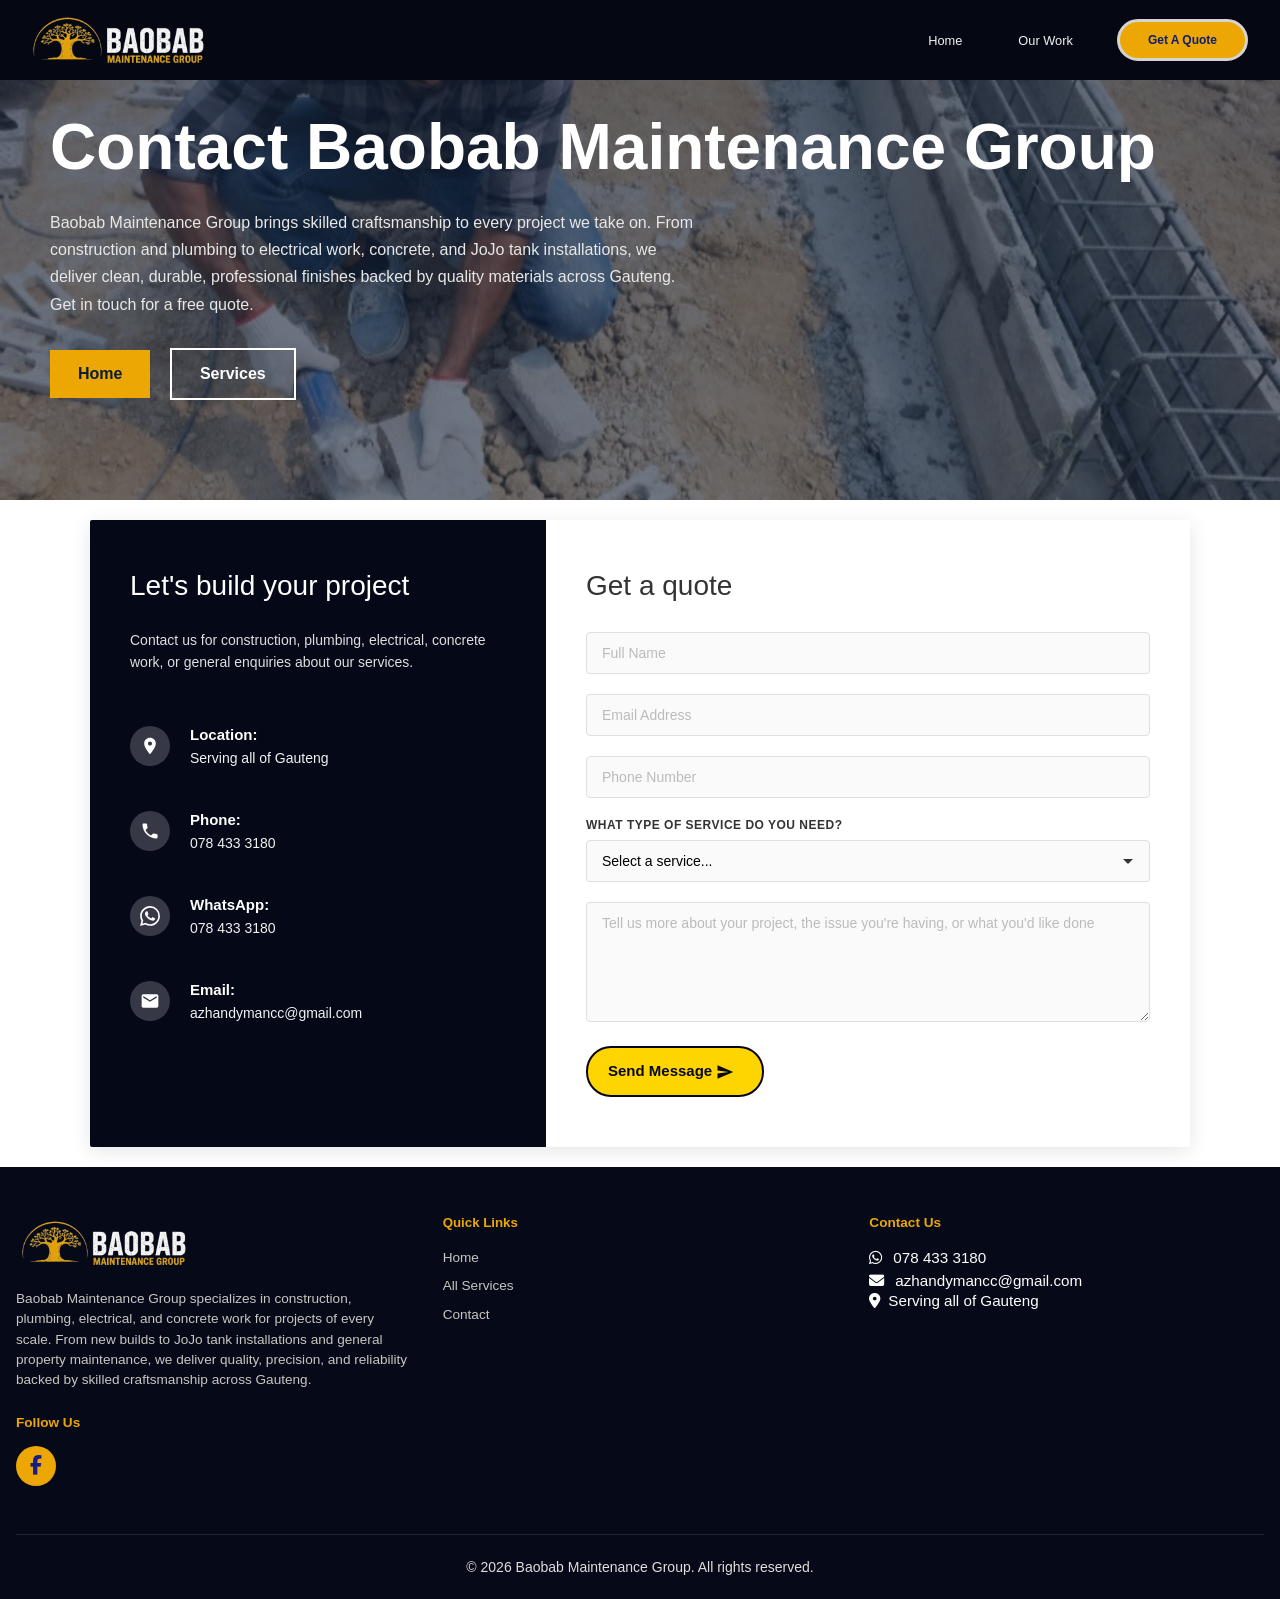
<file: contact.html>
<!DOCTYPE html>
<html lang="en">
<head>
    <meta charset="UTF-8">
    <meta name="viewport" content="width=device-width, initial-scale=1.0">
    <title>Baobab Maintenance Group| Gauteng </title>
    <link rel="stylesheet" href="https://cdnjs.cloudflare.com/ajax/libs/font-awesome/6.5.0/css/all.min.css">
    <link rel="stylesheet" href="styles.css">
</head>
<body>
 
    <nav>
        <div class="logo">
            <img src="blogo.png" alt="Logo">
            <span class="logo-title"></span>
          </div>
      
        <button class="menu-toggle" id="toggle" aria-label="Toggle menu">
          <span>Menu</span>
          <div class="bars">
            <span></span>
            <span></span>
            <span></span>
          </div>
        </button>
      
        <div class="nav-links" id="navLinks">
           <a href="index.html">Home <i class="fa fa-angle-right"></i></a>
            <a href="services.html">Our Work<i class="fa fa-angle-right"></i></a>
            <div class="nav-cta-wrap">
              <a href="contact.html" class="nav-cta"> Get A Quote </a>
            </div>
          </div>
      </nav>

      



      
      
      <section class="hero">
        <div>
     
      </div>
      
        <h1>Contact Baobab Maintenance Group</h1>
        <p>Baobab Maintenance Group brings skilled craftsmanship to every project we take on. From construction and plumbing to electrical work, concrete, and JoJo tank installations, we deliver clean, durable, professional finishes backed by quality materials across Gauteng. Get in touch for a free quote. </p>
        <div class="hero-btns">
          <a href="index.html" class="btn btn-fill">Home</a>
          <a href="services.html" class="btn btn-line">Services</a>
        </div>
      </section>























































<style>
        
    .whole{
       background: #ffffff;
    }
               .contact {
                  
                   display: flex;
                   justify-content: center;
                   align-items: center;
                   min-height: 60vh;
                   padding: 20px;
               }
       
               .contact-container {
                   display: flex;
                   max-width: 1100px;
                   width: 100%;
                   background: white;
                   border-radius: 2px;
                   overflow: hidden;
                   box-shadow: 0 4px 20px rgba(0, 0, 0, 0.1);
               }
       
               .contact-info {
                   background:rgb(4, 8, 23);
                   color: white;
                   padding: 50px 40px;
                   flex: 1;
                   min-width: 280px;
               }
       
               .contact-info h2 {
                   color: white;
                   font-size: 28px;
                   margin-bottom: 15px;
                   font-weight: 500;
               }
       
               .contact-info p {
                   color: rgb(235, 235, 235);
                   font-size: 14px;
                   line-height: 1.6;
                   margin-bottom: 40px;
                   opacity: 0.95;
               }
       
               .info-item {
                   display: flex;
                   align-items: flex-start;
                   margin-bottom: 30px;
               }
       
               .info-icon {
                   width: 40px;
                   height: 40px;
                   background: rgba(255, 255, 255, 0.2);
                   border-radius: 50%;
                   display: flex;
                   align-items: center;
                   justify-content: center;
                   margin-right: 20px;
                   flex-shrink: 0;
               }
       
               .info-icon svg {
                   width: 20px;
                   height: 20px;
                   fill: white;
               }
       
               .info-content {
                   flex: 1;
               }
       
               .info-label {
                   font-weight: 600;
                   margin-bottom: 5px;
                   font-size: 15px;
               }
       
               .info-text {
                   font-size: 14px;
                   opacity: 0.95;
                   line-height: 1.5;
               }
       
               .contact-form {
                   padding: 50px 40px;
                   flex: 1.5;
               }
       
               .contact-form h2 {
                   font-size: 28px;
                   margin-bottom: 30px;
                   color: #333;
                   font-weight: 500;
               }
       
               .form-row {
                   display: flex;
                   gap: 20px;
                   margin-bottom: 20px;
               }
       
               .form-group {
                   flex: 1;
                   margin-bottom: 20px;
               }
       
               .form-group label {
                   display: block;
                   font-size: 12px;
                   font-weight: 600;
                   color: #333;
                   margin-bottom: 8px;
                   text-transform: uppercase;
                   letter-spacing: 0.5px;
               }
       
               .form-group input,
               .form-group textarea,
               .form-group select {
                   width: 100%;
                   padding: 12px 15px;
                   border: 1px solid #e0e0e0;
                   border-radius: 4px;
                   font-size: 14px;
                   font-family: inherit;
                   transition: border-color 0.3s;
                   background: #fafafa;
               }
       
               .form-group select {
                   cursor: pointer;
                   appearance: none;
                   background-image: url("data:image/svg+xml,%3Csvg xmlns='http://www.w3.org/2000/svg' width='12' height='12' viewBox='0 0 12 12'%3E%3Cpath fill='%23333' d='M6 9L1 4h10z'/%3E%3C/svg%3E");
                   background-repeat: no-repeat;
                   background-position: right 15px center;
                   padding-right: 40px;
               }
       
               .form-group input:focus,
               .form-group textarea:focus,
               .form-group select:focus {
                   outline: none;
                   border-color: #5ecea1;
                   background: white;
               }
       
               .form-group input::placeholder,
               .form-group textarea::placeholder {
                   color: #bbb;
               }
       
               .form-group textarea {
                   resize: vertical;
                   min-height: 120px;
               }
       
               .submit-btn {
                   background:#ffd500;
                   color: rgb(8, 8, 21);
                   border: 2px rgb(6, 6, 22) solid;
                   padding: 14px 20px;
                   font-size: 15px;
                   border-radius: 25px;
                   cursor: pointer;
                   transition: transform 0.2s, box-shadow 0.2s;
                   font-weight: 700;
               }
       
               .submit-btn:hover {
                   transform: translateY(-2px);
                   box-shadow: 0 4px 12px rgba(94, 206, 161, 0.4);
               }
       
               .submit-btn:active {
                   transform: translateY(0);
               }
       
               @media (max-width: 768px) {
                   .contact-container {
                       flex-direction: column;
                   }
       
                   .contact-info,
                   .contact-form {
                       padding: 30px 25px; 
                   }
       
                   .form-row {
                       flex-direction: column;
                       gap: 0;
                   }
       
                   .contact-info h2,
                   .contact-form h2 {
                       font-size: 24px;
                   }
               }
           </style>
   
           
   <section class="whole">


    <div class="contact">
        <div class="contact-container">
            
            <!-- CONTACT INFO PANEL -->
            <div class="contact-info">
                <h2>Let's build your project</h2>
                <p>Contact us for construction, plumbing, electrical, concrete work, or general enquiries about our services.</p>
    
                <div class="info-item">
                    <div class="info-icon">
                        <svg viewBox="0 0 24 24">
                            <path d="M12 2C8.13 2 5 5.13 5 9c0 5.25 7 13 7 13s7-7.75 7-13c0-3.87-3.13-7-7-7zm0 9.5c-1.38 0-2.5-1.12-2.5-2.5s1.12-2.5 2.5-2.5 2.5 1.12 2.5 2.5-1.12 2.5-2.5 2.5z"/>
                        </svg>
                    </div>
                    <div class="info-content">
                        <div class="info-label">Location:</div>
                        <div class="info-text">Serving all of Gauteng</div>
                    </div>
                </div>
    
                <div class="info-item">
                    <div class="info-icon">
                        <svg viewBox="0 0 24 24">
                            <path d="M6.62 10.79c1.44 2.83 3.76 5.14 6.59 6.59l2.2-2.2c.27-.27.67-.36 1.02-.24 1.12.37 2.33.57 3.57.57.55 0 1 .45 1 1V20c0 .55-.45 1-1 1-9.39 0-17-7.61-17-17 0-.55.45-1 1-1h3.5c.55 0 1 .45 1 1 0 1.25.2 2.45.57 3.57.11.35.03.74-.25 1.02l-2.2 2.2z"/>
                        </svg>
                    </div>
                    <div class="info-content">
                        <div class="info-label">Phone:</div>
                        <div class="info-text">078 433 3180</div>
                    </div>
                </div>
    
                <div class="info-item">
                    <div class="info-icon">
                        <svg viewBox="0 0 24 24">
                            <path d="M17.472 14.382c-.297-.149-1.758-.867-2.03-.967-.273-.099-.471-.148-.67.15-.197.297-.767.966-.94 1.164-.173.199-.347.223-.644.075-.297-.15-1.255-.463-2.39-1.475-.883-.788-1.48-1.761-1.653-2.059-.173-.297-.018-.458.13-.606.134-.133.298-.347.446-.52.149-.174.198-.298.298-.497.099-.198.05-.371-.025-.52-.075-.149-.669-1.612-.916-2.207-.242-.579-.487-.5-.669-.51-.173-.008-.371-.01-.57-.01-.198 0-.52.074-.792.372-.272.297-1.04 1.016-1.04 2.479 0 1.462 1.065 2.875 1.213 3.074.149.198 2.096 3.2 5.077 4.487.709.306 1.262.489 1.694.625.712.227 1.36.195 1.871.118.571-.085 1.758-.719 2.006-1.413.248-.694.248-1.289.173-1.413-.074-.124-.272-.198-.57-.347m-5.421 7.403h-.004a9.87 9.87 0 01-5.031-1.378l-.361-.214-3.741.982.998-3.648-.235-.374a9.86 9.86 0 01-1.51-5.26c.001-5.45 4.436-9.884 9.888-9.884 2.64 0 5.122 1.03 6.988 2.898a9.825 9.825 0 012.893 6.994c-.003 5.45-4.437 9.884-9.885 9.884m8.413-18.297A11.815 11.815 0 0012.05 0C5.495 0 .16 5.335.157 11.892c0 2.096.547 4.142 1.588 5.945L.057 24l6.305-1.654a11.882 11.882 0 005.683 1.448h.005c6.554 0 11.89-5.335 11.893-11.893a11.821 11.821 0 00-3.48-8.413Z"/>
                        </svg>
                    </div>
                    <div class="info-content">
                        <div class="info-label">WhatsApp:</div>
                        <div class="info-text">078 433 3180</div>
                    </div>         
                </div>
    
                <div class="info-item">
                    <div class="info-icon">
                        <svg viewBox="0 0 24 24">
                            <path d="M20 4H4c-1.1 0-1.99.9-1.99 2L2 18c0 1.1.9 2 2 2h16c1.1 0 2-.9 2-2V6c0-1.1-.9-2-2-2zm0 4l-8 5-8-5V6l8 5 8-5v2z"/>
                        </svg>
                    </div>
                    <div class="info-content">
                        <div class="info-label">Email:</div>
                        <div class="info-text">azhandymancc@gmail.com</div>
                    </div>
                </div>
    
            </div>
    
     <!-- CONTACT FORM -->
<div class="contact-form">
    <h2>Get a quote</h2>
    <form action="https://formsubmit.co/azhandymancc@gmail.com" method="POST">

        <div class="form-group">
            <input type="text" id="fullname" name="Full Name" placeholder="Full Name" required>
        </div>

        <div class="form-group">
            <input type="email" id="email" name="Email Address" placeholder="Email Address" required>
        </div>

        <div class="form-group">
            <input type="tel" id="phone" name="Phone Number" placeholder="Phone Number" required>
        </div>

        <div class="form-group">
            <label for="service">What type of service do you need?</label>
            <select id="service" name="Service Needed" required>
                <option value="">Select a service...</option>
                <option value="construction">Construction (New Builds, Extensions, Renovations)</option>
                <option value="plumbing">Plumbing</option>
                <option value="electrical">Electrical</option>
                <option value="concrete-work">Concrete Work</option>
                <option value="jojo-tanks">JoJo Tanks Supply & Installation</option>
                <option value="maintenance">General Maintenance</option>
                <option value="other">Other / Custom Project</option>
            </select>
        </div>

        <div class="form-group">
            <textarea id="message" name="Message" placeholder="Tell us more about your project, the issue you're having, or what you'd like done"></textarea>
        </div>

        <input type="hidden" name="_subject" value="New Booking Request - Baobab Maintenance Group">
        <input type="hidden" name="_template" value="table">
        <input type="hidden" name="_captcha" value="false">
        <input type="hidden" name="_next" value="ww">

        <button type="submit" class="submit-btn">
            
            Send Message 
             <svg style="width: 18px; height: 18px; margin-right: 8px; vertical-align: middle;" viewBox="0 0 24 24" fill="rgb(8, 8, 21)">
                <path d="M2.01 21L23 12 2.01 3 2 10l15 2-15 2z"/>
            </svg>
        </button>
    </form>
</div>
    
        </div>
    </div>


</section>










<footer class="footer">
    <div class="footer-container">
        
        <!-- Company Info -->
        <div class="footer-section">
          <div class="foo">
            <div class="foo-icon"><img src="blogo.png"></div> 
          </div>
  
          <style>
            .foo {
              display: flex;
              align-items: center;
            }
  
            .foo-icon img {
                padding:5px;
              width: 11rem;
   
              display: flex;
              align-items: center;
              justify-content: center;
            }
          </style>
  
          <br>
  
          <p>
            Baobab Maintenance Group specializes in construction, plumbing, electrical, and concrete work for projects of every scale.
            From new builds to JoJo tank installations and general property maintenance, we deliver quality, precision, and reliability backed by skilled craftsmanship across Gauteng.
          </p>
          
          <h3 style="margin-top: 1.5rem;">Follow Us</h3>
          <div class="social-links">
            <a href="PASTE_FACEBOOK_URL_HERE" target="_blank" class="social-icon" aria-label="Facebook">
              <i class="fa-brands fa-facebook-f"></i>
            </a>
          </div>
        </div>
  
        <!-- Quick Links -->
        <div class="footer-section-lu">
          <h5>Quick Links</h5>
          <br>
          <div class="footer-links">
            <a href="index.html">Home</a>
            <a href="services.html">All Services</a>
            <a href="contact.html">Contact</a>
          </div>
        </div>
  
        <!-- Contact Info -->
        <div class="footer-section">
          <h3>Contact Us</h3>
          <div class="contact-inf">
  
            <div class="contact-item">
              <span><i class="fa-brands fa-whatsapp"></i></span>
              <a class="col" href="https://wa.me/27784333180">078 433 3180</a>
            </div>
  
            <div class="contact-item">
              <span><i class="fa-solid fa-envelope"></i></span>
              <a class="col" href="mailto:azhandymancc@gmail.com">azhandymancc@gmail.com</a>
            </div>

            <div class="contact-item">
              <span><i class="fa-solid fa-location-dot"></i></span>
              <span>Serving all of Gauteng</span>
            </div>
  
          </div>
        </div>
    </div>
  
    <div class="footer-bottom">
      <p>&copy; 2026 Baobab Maintenance Group. All rights reserved.</p>
    </div>  

  </footer>




    <script src="scripts.js"></script>
</body>
</html>
</file>
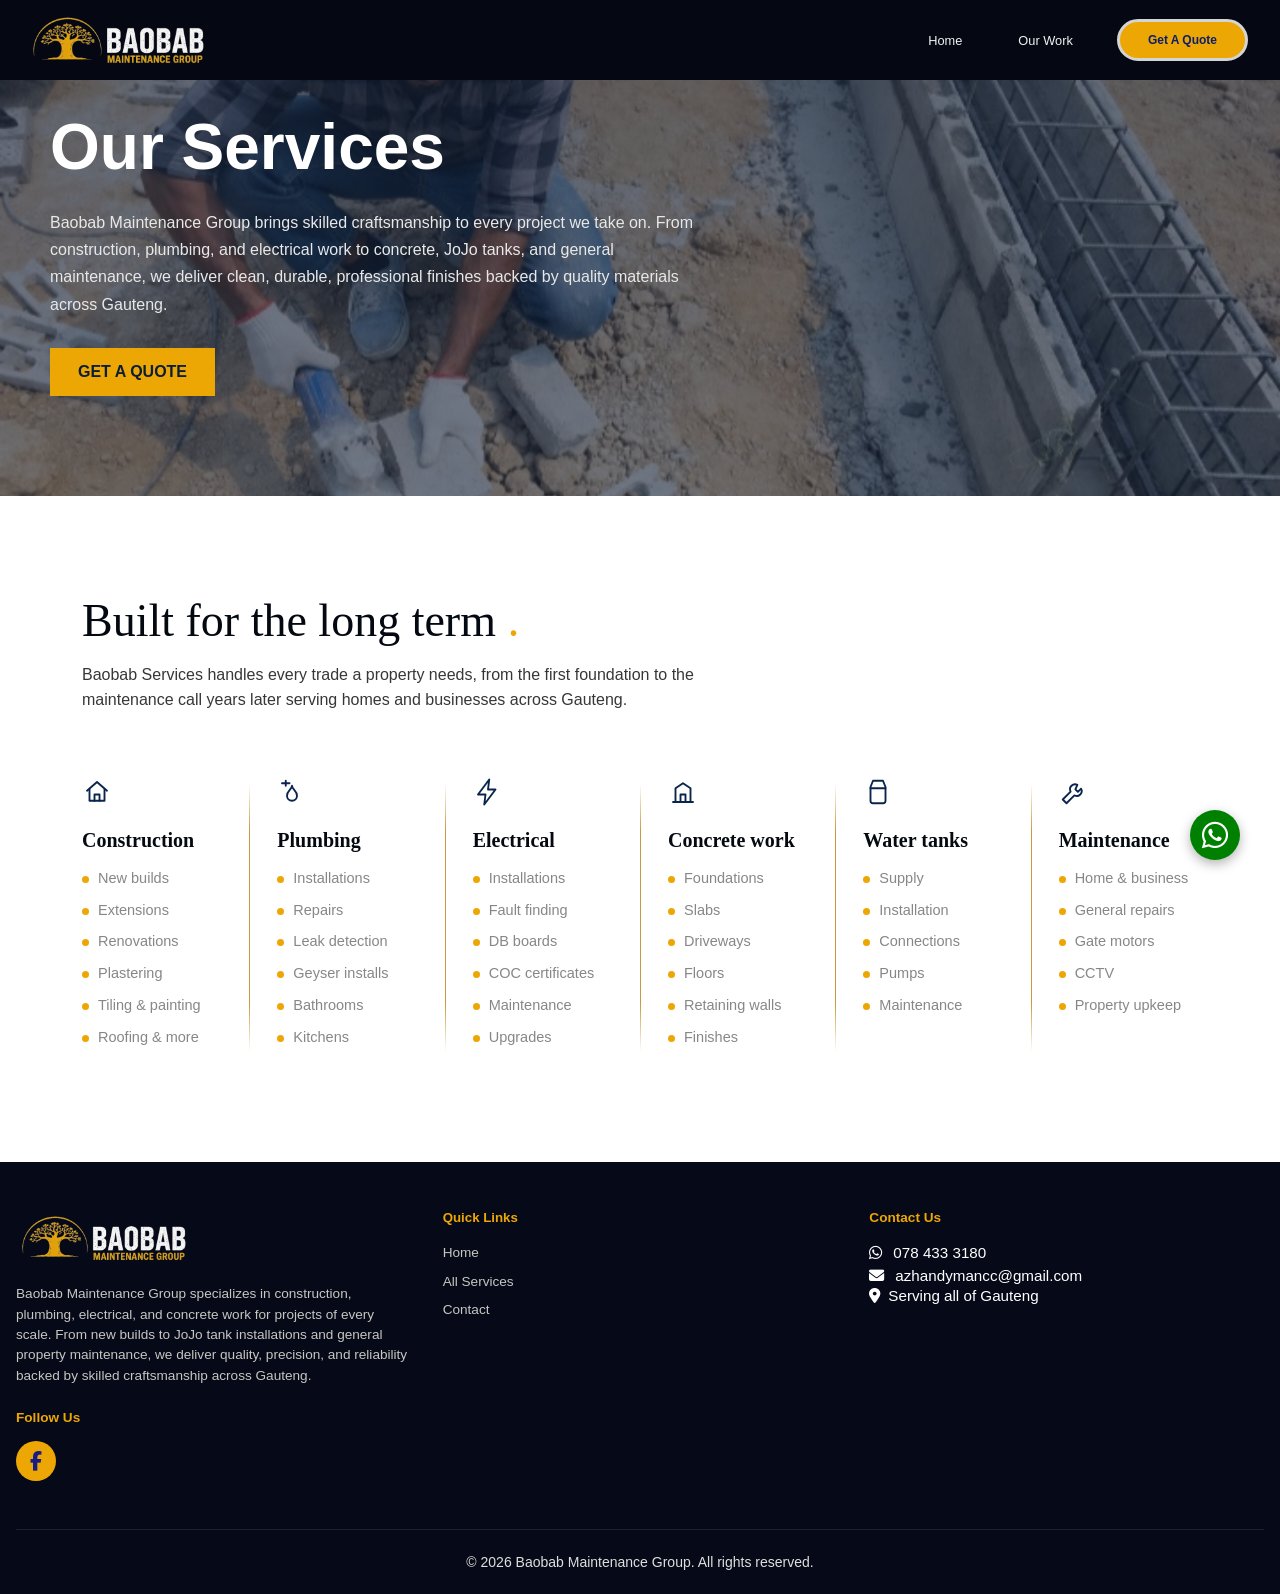
<file: services.html>
<!DOCTYPE html>
<html lang="en">
<head>
    <meta charset="UTF-8">
    <meta name="viewport" content="width=device-width, initial-scale=1.0">
    <title>Baobab Maintenance Group| Gauteng </title>
    <link rel="stylesheet" href="https://cdnjs.cloudflare.com/ajax/libs/font-awesome/6.5.0/css/all.min.css">
    <link rel="stylesheet" href="styles.css">
</head>
<body>
 
    <nav>
        <div class="logo">
            <img src="blogo.png" alt="Logo">
            <span class="logo-title"></span>
          </div>
      
        <button class="menu-toggle" id="toggle" aria-label="Toggle menu">
          <span>Menu</span>
          <div class="bars">
            <span></span>
            <span></span>
            <span></span>
          </div>
        </button>
      
        <div class="nav-links" id="navLinks">
           <a href="index.html">Home <i class="fa fa-angle-right"></i></a>
            <a href="services.html">Our Work<i class="fa fa-angle-right"></i></a>
            <div class="nav-cta-wrap">
              <a href="contact.html" class="nav-cta"> Get A Quote </a>
            </div>
          </div>
      </nav>

      



      
      
      <section class="hero">
        <div>
     
      </div>
      
        <h1>Our Services</h1>
        <p>Baobab Maintenance Group brings skilled craftsmanship to every project we take on. From construction, plumbing, and electrical work to concrete, JoJo tanks, and general maintenance, we deliver clean, durable, professional finishes backed by quality materials across Gauteng. </p>
        <div class="hero-btns">
          <a href="contact.html" class="btn btn-fill">GET A QUOTE</a>

        </div>
      </section>


<style>


  .services{
    max-width:1180px;
    margin:0 auto;
    padding:96px 32px 104px;
  }

  .services__head{
    max-width:640px;
    margin-bottom:64px;
  }



  .services__head h2{
    margin:0 0 14px;
    font-family:'Fraunces', serif;
    font-weight:500;
    font-size:clamp(32px, 4vw, 46px);
    line-height:1.15;
    color:#040911;
  }

  .services__head p.sub{
    margin:0;
    font-size:16px;
    line-height:1.6;
    color:#373737;
  }

  /* --- the row, divided by rootlike rules instead of cards --- */

  .services__row{
    display:flex;
    align-items:stretch;
  }

  .service{
    flex:1 1 0;
    padding:0 28px;
    position:relative;
  }

  .service:first-child{ padding-left:0; }
  .service:last-child{ padding-right:0; }

  /* vertical divider between columns, root-like taper */
  .service + .service::before{
    content:"";
    position:absolute;
    left:0;
    top:6px;
    bottom:6px;
    width:1px;
    background:linear-gradient(to bottom, transparent, #C79A3E 18%, #C79A3E 82%, transparent);
  }

  .service__icon{
    width:30px;
    height:30px;
    margin-bottom:22px;
    color:#0a254d;
  }
  .service__icon svg{
    width:100%;
    height:100%;
    stroke:currentColor;
    fill:none;
    stroke-width:1.5;
    stroke-linecap:round;
    stroke-linejoin:round;
  }

  .service h3{
    font-family:'Fraunces', serif;
    font-weight:600;
    font-size:20px;
    margin:0 0 16px;
    color:#050a11;
  }

  .service ul{
    list-style:none;
    margin:0;
    padding:0;
  }

  .service li{
    position:relative;
    padding-left:16px;
    margin-bottom:10px;
    font-size:14.5px;
    line-height:1.5;
    color:#878787;
  }

  .service li::before{
    content:"";
    position:absolute;
    left:0;
    top:8px;
    width:7px;
    height:7px;
    border-radius:50%;
    background:#eda704;
  }

  /* ---------- responsive ---------- */

  @media (max-width: 980px){
    .services__row{
      flex-wrap:wrap;
      row-gap:44px;
    }
    .service{
      flex:1 1 calc(33.333% - 0px);
      min-width:240px;
    }
    .service + .service::before{ display:none; }
    .service:nth-child(3n+1)::before{ display:none; }
    .service:not(:nth-child(3n+1))::before{
      content:"";
      position:absolute;
      left:0; top:6px; bottom:6px; width:1px;
      background:linear-gradient(to bottom, transparent, #C79A3E 18%, #C79A3E 82%, transparent);
    }
  }

  @media (max-width: 640px){
    .services{ 
        padding:15px 24px 80px; 
    
    }
    .services__row{ display:block; }
    .service{
      padding:0 0 32px;
      margin-bottom:32px;
      border-bottom:1px solid rgba(175, 175, 175, 0.177);
    }
    .service:last-child{
      border-bottom:none;
      margin-bottom:0;
      padding-bottom:0;
    }
    .service::before{ display:none !important; }
  }

  #knot{
font-size: 3rem;
color:#eda704;
  }
</style>


<section class="services">

  <div class="services__head">

    <h2>Built for the long term <span id="knot">.</span></h2>
    <p class="sub">Baobab Services handles every trade a property needs, from the first foundation to the maintenance call years later serving homes and businesses across Gauteng.</p>
  </div>

  <div class="services__row">

    <div class="service">
      <div class="service__icon">
        <svg viewBox="0 0 24 24"><path d="M4 11L12 4l8 7"/><path d="M6 10v9h12v-9"/><path d="M10 19v-5h4v5"/></svg>
      </div>
      <h3>Construction</h3>
      <ul>
        <li>New builds</li>
        <li>Extensions</li>
        <li>Renovations</li>
        <li>Plastering</li>
        <li>Tiling &amp; painting</li>
        <li>Roofing &amp; more</li>
      </ul>
    </div>

    <div class="service">
      <div class="service__icon">
        <svg viewBox="0 0 24 24"><path d="M7 3v4"/><path d="M4 5h6"/><path d="M12 7c0 3-4 4-4 8a4 4 0 0 0 8 0c0-4-4-5-4-8z"/></svg>
      </div>
      <h3>Plumbing</h3>
      <ul>
        <li>Installations</li>
        <li>Repairs</li>
        <li>Leak detection</li>
        <li>Geyser installs</li>
        <li>Bathrooms</li>
        <li>Kitchens</li>
      </ul>
    </div>

    <div class="service">
      <div class="service__icon">
        <svg viewBox="0 0 24 24"><path d="M13 2 4 14h6l-1 8 9-12h-6l1-8z"/></svg>
      </div>
      <h3>Electrical</h3>
      <ul>
        <li>Installations</li>
        <li>Fault finding</li>
        <li>DB boards</li>
        <li>COC certificates</li>
        <li>Maintenance</li>
        <li>Upgrades</li>
      </ul>
    </div>

    <div class="service">
      <div class="service__icon">
        <svg viewBox="0 0 24 24"><path d="M4 20h16"/><path d="M6 20V9l6-4 6 4v11"/><path d="M10 20v-6h4v6"/></svg>
      </div>
      <h3>Concrete work</h3>
      <ul>
        <li>Foundations</li>
        <li>Slabs</li>
        <li>Driveways</li>
        <li>Floors</li>
        <li>Retaining walls</li>
        <li>Finishes</li>
      </ul>
    </div>

    <div class="service">
      <div class="service__icon">
        <svg viewBox="0 0 24 24"><path d="M8 3h8l2 5v11a2 2 0 0 1-2 2H8a2 2 0 0 1-2-2V8z"/><path d="M6 9h12"/></svg>
      </div>
      <h3>Water tanks</h3>
      <ul>
        <li>Supply</li>
        <li>Installation</li>
        <li>Connections</li>
        <li>Pumps</li>
        <li>Maintenance</li>
      </ul>
    </div>

    <div class="service">
      <div class="service__icon">
        <svg viewBox="0 0 24 24"><path d="M14.7 6.3a4 4 0 0 0-5.4 5.4L3 18l3 3 6.3-6.3a4 4 0 0 0 5.4-5.4l-2.6 2.6-2-2z"/></svg>
      </div>
      <h3>Maintenance</h3>
      <ul>
        <li>Home &amp; business</li>
        <li>General repairs</li>
        <li>Gate motors</li>
        <li>CCTV</li>
        <li>Property upkeep</li>
      </ul>
    </div>

  </div>

</section>

















<a href="https://wa.me/27784333180" target="_blank" class="whatsapp-widget" aria-label="Chat on WhatsApp">
    <i class="fa-brands fa-whatsapp"></i>
  </a>

  <footer class="footer">
    <div class="footer-container">
        
        <!-- Company Info -->
        <div class="footer-section">
          <div class="foo">
            <div class="foo-icon"><img src="blogo.png"></div> 
          </div>
  
          <style>
            .foo {
              display: flex;
              align-items: center;
            }
  
            .foo-icon img {
                padding:5px;
              width: 11rem;
   
              display: flex;
              align-items: center;
              justify-content: center;
            }
          </style>
  
          <br>
  
          <p>
            Baobab Maintenance Group specializes in construction, plumbing, electrical, and concrete work for projects of every scale.
            From new builds to JoJo tank installations and general property maintenance, we deliver quality, precision, and reliability backed by skilled craftsmanship across Gauteng.
          </p>
          
          <h3 style="margin-top: 1.5rem;">Follow Us</h3>
          <div class="social-links">
            <a href="PASTE_FACEBOOK_URL_HERE" target="_blank" class="social-icon" aria-label="Facebook">
              <i class="fa-brands fa-facebook-f"></i>
            </a>
          </div>
        </div>
  
        <!-- Quick Links -->
        <div class="footer-section-lu">
          <h5>Quick Links</h5>
          <br>
          <div class="footer-links">
            <a href="index.html">Home</a>
            <a href="services.html">All Services</a>
            <a href="contact.html">Contact</a>
          </div>
        </div>
  
        <!-- Contact Info -->
        <div class="footer-section">
          <h3>Contact Us</h3>
          <div class="contact-inf">
  
            <div class="contact-item">
              <span><i class="fa-brands fa-whatsapp"></i></span>
              <a class="col" href="https://wa.me/27784333180">078 433 3180</a>
            </div>
  
            <div class="contact-item">
              <span><i class="fa-solid fa-envelope"></i></span>
              <a class="col" href="mailto:azhandymancc@gmail.com">azhandymancc@gmail.com</a>
            </div>

            <div class="contact-item">
              <span><i class="fa-solid fa-location-dot"></i></span>
              <span>Serving all of Gauteng</span>
            </div>
  
          </div>
        </div>
    </div>
  
    <div class="footer-bottom">
      <p>&copy; 2026 Baobab Maintenance Group. All rights reserved.</p>
    </div>  

  </footer>




    <script src="scripts.js"></script>
</body>
</html>
</file>
<file: styles.css>
* { 
    margin: 0; 
    padding: 0; 
    box-sizing: border-box; 
  }
  
  body { font-family: Arial, Helvetica, sans-serif; }
      
  /* HERO */
  .hero {
    background: linear-gradient(rgba(20, 35, 60, 0.653), rgba(20, 35, 60, 0.596)), url("constrb.jpg") center/cover no-repeat;
    color:#fff;
    padding: 100px 50px;
    
  }
  .hero-tag { color:#f6b93b; font-size:22px; font-weight:bold; }
  .hero-tag span { color:#fff; }
  .hero h1 { font-size:64px; margin:10px 0 25px; }
  .hero p { font-size:16px; line-height:1.7; max-width:650px; color:#e8e8e8; }

  .hero-btns { margin-top:30px; }
  .btn { display:inline-block; 
      padding:15px 28px; 
      margin-right:15px;
       font-weight:bold; 
       text-decoration:none;
       }
  .btn-fill {
     background:#eda704;
     color:#0b1e34; 
    }
  .btn-line { border:2px solid #fff; color:#fff; }

  /* STATS */
  .stats { background:#eda704; color:#091d3a; display:flex; flex-wrap:wrap; align-items:center; padding:50px 8%; }
  .stats-left { flex:1 1 300px; padding-right:30px; }
  .stats-left h4 { font-size:20px; margin-bottom:10px; }
  .stats-left h2 { font-size:36px; margin-bottom:15px; }
  .stats-left p { line-height:1.6; max-width:400px; margin-bottom:25px; }
  .stats-right { flex:2 1 400px; }

  .stats-right img { width:65%; 
      height:auto;
      
       object-fit:cover; 
       display:block; 
       border-radius:6px; 
      }

  /* MOBILE */
  @media (max-width:768px) {
    .hero { padding:90px 25px;}
    .hero h1 { font-size:38px; }
    .hero-btns .btn {
       padding:13px 23px;
        font-size:13px; 
        margin-right:10px;
        border-radius: 25px;
       }
    .stats { flex-direction:column; padding:40px 6%; }
    .stats-right { display:none; }
  }













    nav {
        background:rgb(5, 7, 19);
        padding: 0 32px;
        display: flex;
        align-items: center;
        width: 100%;
        justify-content: space-between;
        height: 80px;
        position: fixed;
        z-index: 1000;
      }
      
      .logo {
        display: flex;
        align-items: center;
        gap: 15px;
      }
      
      .logo img {
        height:3rem;
        width: auto;
        display: block;
      }
      
      .logo-title {
        font-size: 0.80rem;
        font-weight: 700;
        color:#ffffff;
        letter-spacing: 0.08em;
        text-transform:capitalize;
      }
      
      .menu-toggle {
        display: flex;
        align-items: center;
        gap: 10px;
        background: none;
        border: none;
        cursor: pointer;
        font-size: 0.75rem;
        font-weight: 700;
        color:#e2e2e2;
        letter-spacing: 0.03em;
      }
      
      .menu-toggle .bars {
        display: flex;
        flex-direction: column;
        gap: 5px;
      }
      
      .menu-toggle .bars span {
        display: block;
        width: 22px;
        height: 3px;
        background: #d1d1d2;
        transition: all 0.3s ease;
      }
      
      .menu-toggle.open .bars span:nth-child(1) {
        transform: translateY(7.5px) rotate(45deg);
      }
      .menu-toggle.open .bars span:nth-child(2) {
        opacity: 0;
      }
      .menu-toggle.open .bars span:nth-child(3) {
        transform: translateY(-7.5px) rotate(-45deg);
      }
      
      .nav-links {
        display: grid;
        grid-template-rows: 0fr;
        flex-direction: column;
        background: rgb(6, 9, 23);
        position: absolute;
        color: #fdfdfd;
        top: 70px;
        left: 0;
        right: 0;
        z-index: 100;
        opacity: 0;
        overflow: hidden;
        pointer-events: none;
        transition: grid-template-rows 0.4s cubic-bezier(0.4, 0, 0.2, 1),
                    opacity 0.4s cubic-bezier(0.4, 0, 0.2, 1);
      }
      
      .nav-links.open {
        grid-template-rows: 1fr;
        opacity: 1;
        pointer-events: auto;
      }
      
      .nav-links a:not(.nav-cta) {
        display: flex;
        justify-content: space-between;
        align-items: center;
        margin: 0 28px;
        padding: 18px 0;
        color: #f2f2f2;
        text-decoration: none;
        font-weight: 500;
        font-size: 0.80rem;
        
        transition: color 0.2s;
      }
      
      .nav-links a:not(.nav-cta):last-of-type {
        border-bottom: none;
      }
      
      .nav-links a:not(.nav-cta):hover {
        color: rgb(85, 58, 27) ;
      }
      
      .nav-links a:not(.nav-cta):hover i {
        opacity: 1;
        color: rgb(85, 58, 27) ;
      }
      
      .nav-links a:not(.nav-cta) i {
        font-size: 0.9rem;
        color: #02162e;
        opacity: 0.4;
        transition: opacity 0.2s, color 0.2s;
      }
      
      .nav-cta-wrap {
        padding: 24px 28px;
        display: flex;
        justify-content: center;
      }
      
      .nav-cta {
        background: #eda704;
        color: #0b1f6d !important;
        border: 3px solid #d4d4d4;
        padding: 11px 28px !important;
        border-radius: 999px !important;
        font-size: 0.75rem !important;
        font-weight: 700 !important;
        text-decoration: none;
        transition: background 0.2s ease, transform 0.15s ease !important;
        display: inline-block;
      }
      
      .nav-cta:hover {
        background:rgb(117, 93, 66) ;
      }
      
      
          @media (min-width: 768px) {
        .menu-toggle {
          display: none;
        }
      
        .nav-links {
          display: flex;
          flex-direction: row;
          align-items: center;
          position: static;
          background: transparent;
          opacity: 1;
          visibility: visible;
          max-height: none;
          grid-template-rows: unset;
          overflow: visible;
          pointer-events: auto;
          transition: none;
        }
      
      
        .nav-links a::after {
          margin: 0;
          padding: 0 16px;
          color: #02162e;
          border-bottom: none;
          font-size: 0.85rem;
        }
      
        .nav-links a:not(.nav-cta) i {
          display: none;
        }
      
        .nav-links a:not(.nav-cta):hover {
          color: #5e954c;
          opacity: 1;
        }
      
        .nav-cta-wrap {
          padding: 0 0 0 16px;
        }
      
        .nav-cta {
          padding: 10px 22px;
          font-size: 0.8rem;
        }
      }































































  


  /* ===== FOOTER STYLES ===== */
  /* ===== FOOTER STYLES ===== */
   /* ===== FOOTER STYLES ===== */
    /* ===== FOOTER STYLES ===== */
     /* ===== FOOTER STYLES ===== */
      /* ===== FOOTER STYLES ===== */
      .footer {
        background:rgb(6, 9, 23);
        color: #eda704;
        padding: 3rem 1rem 1.5rem;
    }
    
    .footer-container {
        max-width: 1280px;
        margin: 0 auto;
        display: grid;
        grid-template-columns: 1fr;
        gap: 2rem;
    }
    
    .footer-section h3 {
        color: #eda704;
        font-size: 0.85rem;
        margin-bottom: 1rem;
    }
    
    .footer-section p,
    .footer-section-lu a {
        color: rgb(199, 198, 194);
        line-height: 1.5;
        text-decoration: none;
        font-size: 0.85rem;
    }
    
    .footer-section a:hover {
        color: rgb(16, 20, 45);
    }
    
    .footer-links {

        display: flex;
        flex-direction: column;
        gap: 0.5rem;
        
    }
    
    .contact-info {
      
        display: flex;
        flex-direction: column;
        gap: 0.75rem;
        font-size: 0.95rem;
    }
    
    .contact-item {
      color: rgb(255, 255, 255);
        font-size: 0.95rem;
        display: flex;
        align-items: center;
        gap: 0.5rem;
    }
    .col{
      padding:3px;
      text-decoration: none;
      color: rgb(255, 255, 255);
    }
    .emergency-number {
 
        font-size: 1rem;
        font-weight: bold;
        color:rgb(19, 9, 87);
        margin-top: 0.5rem;
    }
    
    /* Social Links Styles */
    .social-links {
        display: flex;
        gap: 1rem;
        margin-top: 0.5rem;
    }
    
    .social-icon {
        display: flex;
        align-items: center;
        justify-content: center;
        width: 40px;
        height: 40px;
        border-radius: 50%;
        background:#eda704;
        color: rgb(24, 29, 134) ;
        transition: all 0.3s ease;
        text-decoration: none;
    }
    
    .social-icon:hover {
        background:rgb(20, 20, 20);
        color: rgb(255, 255, 255);
        transform: translateY(-3px);
    }
    
    .social-icon i {
        font-size: 1.2rem;
    }
    
    .footer-bottom {
        margin-top: 3rem;
        padding-top: 1.5rem;
        border-top: 1px solid rgba(255, 255, 255, 0.1);
        text-align: center;
        color:  rgb(223, 223, 223);
        font-size: 0.875rem;
    }
    
    /* ===== RESPONSIVE ===== */
    @media (min-width: 768px) {
        .footer-container {
            grid-template-columns: repeat(3, 1fr);
        }
    }
    











































    .whatsapp-widget {
        position: fixed;
        bottom: 40px;
        right: 40px;
        background-color: green;
        color: #fff;
        width: 50px;
        height: 50px;
        border-radius: 50%;
        display: flex;
        align-items: center;
        justify-content: center;
        font-size: 30px;
        box-shadow: 0 4px 12px rgba(0, 0, 0, 0.3);
        z-index: 1000;
        text-decoration: none;
        animation: whatsapp-pulse 1.5s infinite;
    }
  
    .whatsapp-widget:hover {
        background-color: #1ebe5b;
    }
  
    @keyframes whatsapp-pulse {
        0% {
            box-shadow: 0 0 0 0 rgba(37, 211, 102, 0.6), 0 4px 12px rgba(0, 0, 0, 0.3);
        }
        70% {
            box-shadow: 0 0 0 18px rgba(37, 211, 102, 0), 0 4px 12px rgba(0, 0, 0, 0.3);
        }
        100% {
            box-shadow: 0 0 0 0 rgba(37, 211, 102, 0), 0 4px 12px rgba(0, 0, 0, 0.3);
        }
    }
  
    @media (max-width: 480px) {
        .whatsapp-widget {
            width: 55px;
            height: 55px;
            font-size: 28px;
            bottom: 20px;
            right: 20px;
        }
    }
</file>
